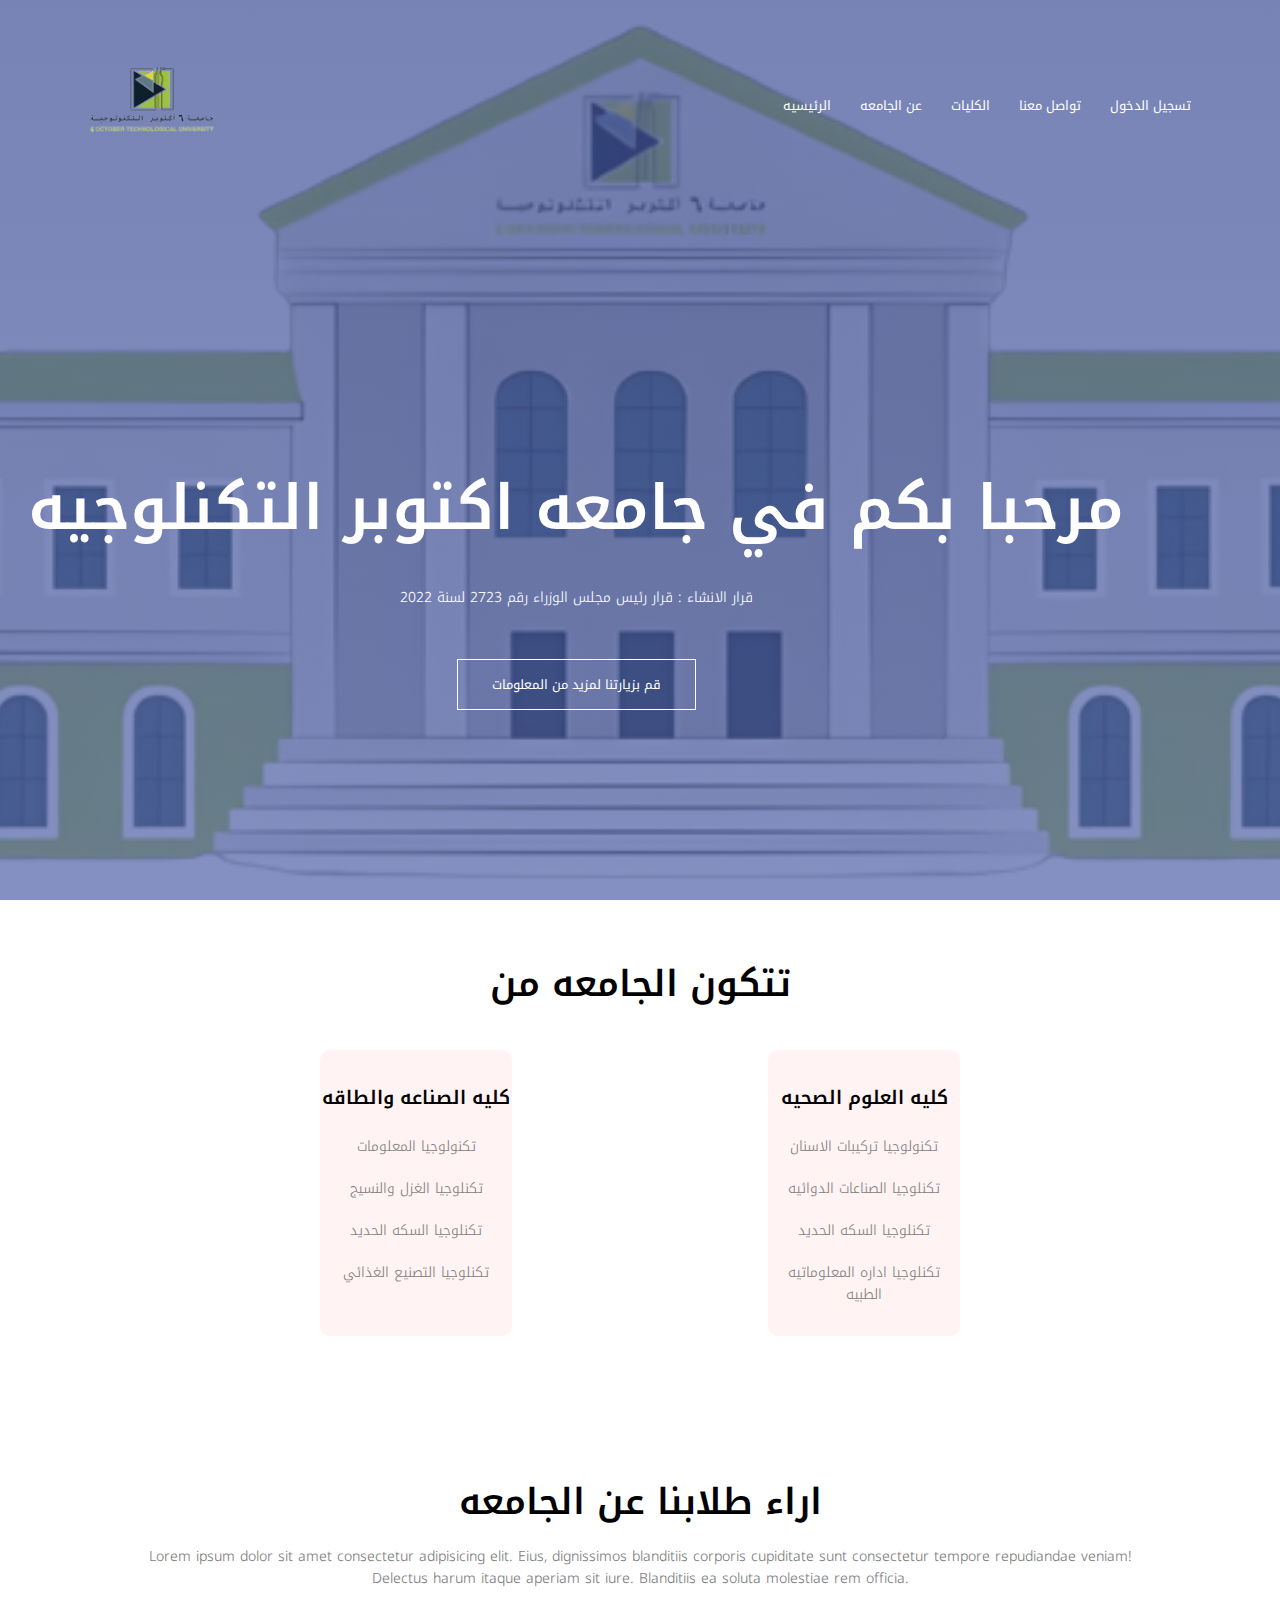
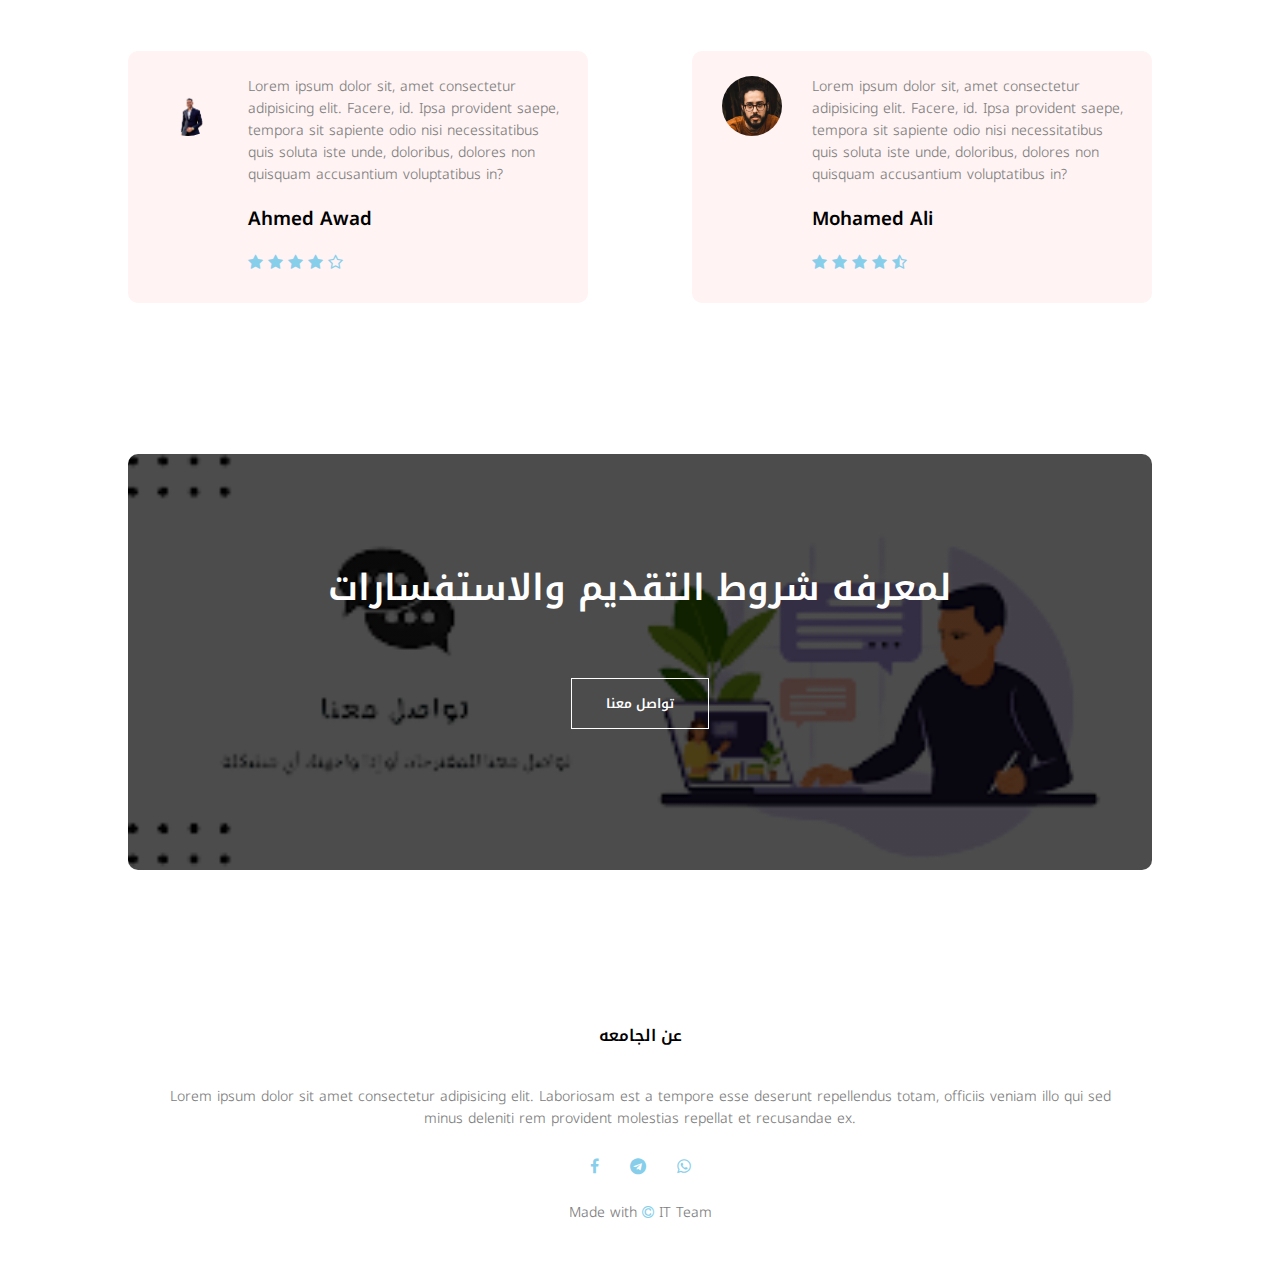
<file: index.html>
<!DOCTYPE html>
<html lang="ar">
<head>
  <link rel="preconnect" href="https://fonts.googleapis.com">
<link rel="preconnect" href="https://fonts.gstatic.com" crossorigin>
<link href="https://fonts.googleapis.com/css2?family=Noto+Kufi+Arabic:wght@100;200;300;400;500;600;700&display=swap" rel="stylesheet">
<link rel="stylesheet" href="https://maxcdn.bootstrapcdn.com/font-awesome/4.7.0/css/font-awesome.min.css">

  <meta charset="UTF-8">
  <meta name="viewport" content="width=device-width, initial-scale=1.0">
  <link rel="stylesheet" href="style.css">
  <title>جامعه اكتوبر التكنلوجيه - OTU</title>
</head>


<body>
    <section class="header">
      <nav>
        <a href="index.html"><img src="imgs/logo-removebg-preview.png" alt="logo"></a>
        <div class="nav-links" id="navLinks">
          <i class="fa fa-close " onclick="hideMenu()"></i>
          <ul>
            <li><a href="index.html">الرئيسيه</a></li>
            <li><a href="about.html">عن الجامعه</a></li>
            <li><a href="faculty.html">الكليات</a></li>
            <li><a href="contact.html">تواصل معنا</a></li>
            <li><a href="login.html">تسجيل الدخول</a></li>
          </ul>
        </div>
        <i class="fa fa-bars" onclick="showMenu()" ></i>
      </nav>
      <div class="text-box">
        <h1>مرحبا بكم في جامعه اكتوبر التكنلوجيه</h1>
        <p>قرار الانشاء : قرار رئيس مجلس الوزراء رقم 2723 لسنة 2022</p>
        <a href="contact.html" class="button">قم بزيارتنا لمزيد من المعلومات</a>
      </div>
    </section>

    <!-- الكليات والاقسام -->
    <section class="faculty">
      <h1>تتكون الجامعه من</h1>
      
      <div class="row">
        <div class="faculty-coul">
          <h3>كليه الصناعه والطاقه </h3>
          <p> تكنولوجيا المعلومات</p>
          <p>تكنلوجيا الغزل والنسيج</p>
          <p>تكنلوجيا السكه الحديد</p>
          <p>تكنلوجيا التصنيع الغذائي</p>
        </div>
        <div class="faculty-coul">
          <h3> كليه العلوم الصحيه</h3>
          <p> تكنولوجيا تركيبات الاسنان</p>
          <p>تكنلوجيا الصناعات الدوائيه</p>
          <p>تكنلوجيا السكه الحديد</p>
          <p>تكنلوجيا  اداره المعلوماتيه الطبيه</p>
        </div>
      </div>  
    </section>

    <section class="stud-say">
      <h1>اراء طلابنا عن الجامعه</h1>
      <p>Lorem ipsum dolor sit amet consectetur adipisicing elit. Eius, dignissimos blanditiis corporis cupiditate sunt consectetur tempore repudiandae veniam! Delectus harum itaque aperiam sit iure. Blanditiis ea soluta molestiae rem officia.</p>

      <div class="row">
        <div class="stud-say-col">
          <img src="imgs/men.png">
          <div>
            <p>Lorem ipsum dolor sit, amet consectetur adipisicing elit. Facere, id. Ipsa provident saepe, tempora sit sapiente odio nisi necessitatibus quis soluta iste unde, doloribus, dolores non quisquam accusantium voluptatibus in?</p>
            <h3>Ahmed Awad</h3>
            <i class="fa fa-star"></i>
            <i class="fa fa-star"></i>
            <i class="fa fa-star"></i>
            <i class="fa fa-star"></i>
            <i class="fa fa-star-o"></i>
          </div>
        </div>
        <div class="stud-say-col">
          <img src="imgs/user2.jpg">
          <div>
            <p>Lorem ipsum dolor sit, amet consectetur adipisicing elit. Facere, id. Ipsa provident saepe, tempora sit sapiente odio nisi necessitatibus quis soluta iste unde, doloribus, dolores non quisquam accusantium voluptatibus in?</p>
            <h3>Mohamed Ali</h3>
            <i class="fa fa-star"></i>
            <i class="fa fa-star"></i>
            <i class="fa fa-star"></i>
            <i class="fa fa-star"></i>
            <i class="fa fa-star-half-o"></i>
      </div>
    </section>

    <section class="cta">
      <h1>لمعرفه شروط التقديم والاستفسارات<h1>
        <a href="contact.html" class="button">تواصل معنا</a>    

    </section>


    <section class="footer">
      <h4>عن الجامعه</h4>
      <p>Lorem ipsum dolor sit amet consectetur adipisicing elit. Laboriosam est  a tempore esse deserunt repellendus totam, officiis veniam illo qui sed <br> minus deleniti rem provident molestias repellat et recusandae ex.</p>
      <div class="icons">
        <i class="fa fa-facebook"></i>
        <i class="fa fa-telegram"></i>
        <i class="fa fa-whatsapp"></i>
      </div>
      <p>Made with <i class="fa fa-copyright"></i> IT Team
      </p>

    </section>

    <!-- جزء الجافا -->
    <script>
      var navLinks = document.getElementById("navLinks");

      function showMenu(){

        navLinks.style.right ="0";
      }
      function hideMenu(){

        navLinks.style.right ="-200px";
      }
    </script>
</body>
</html>
</file>
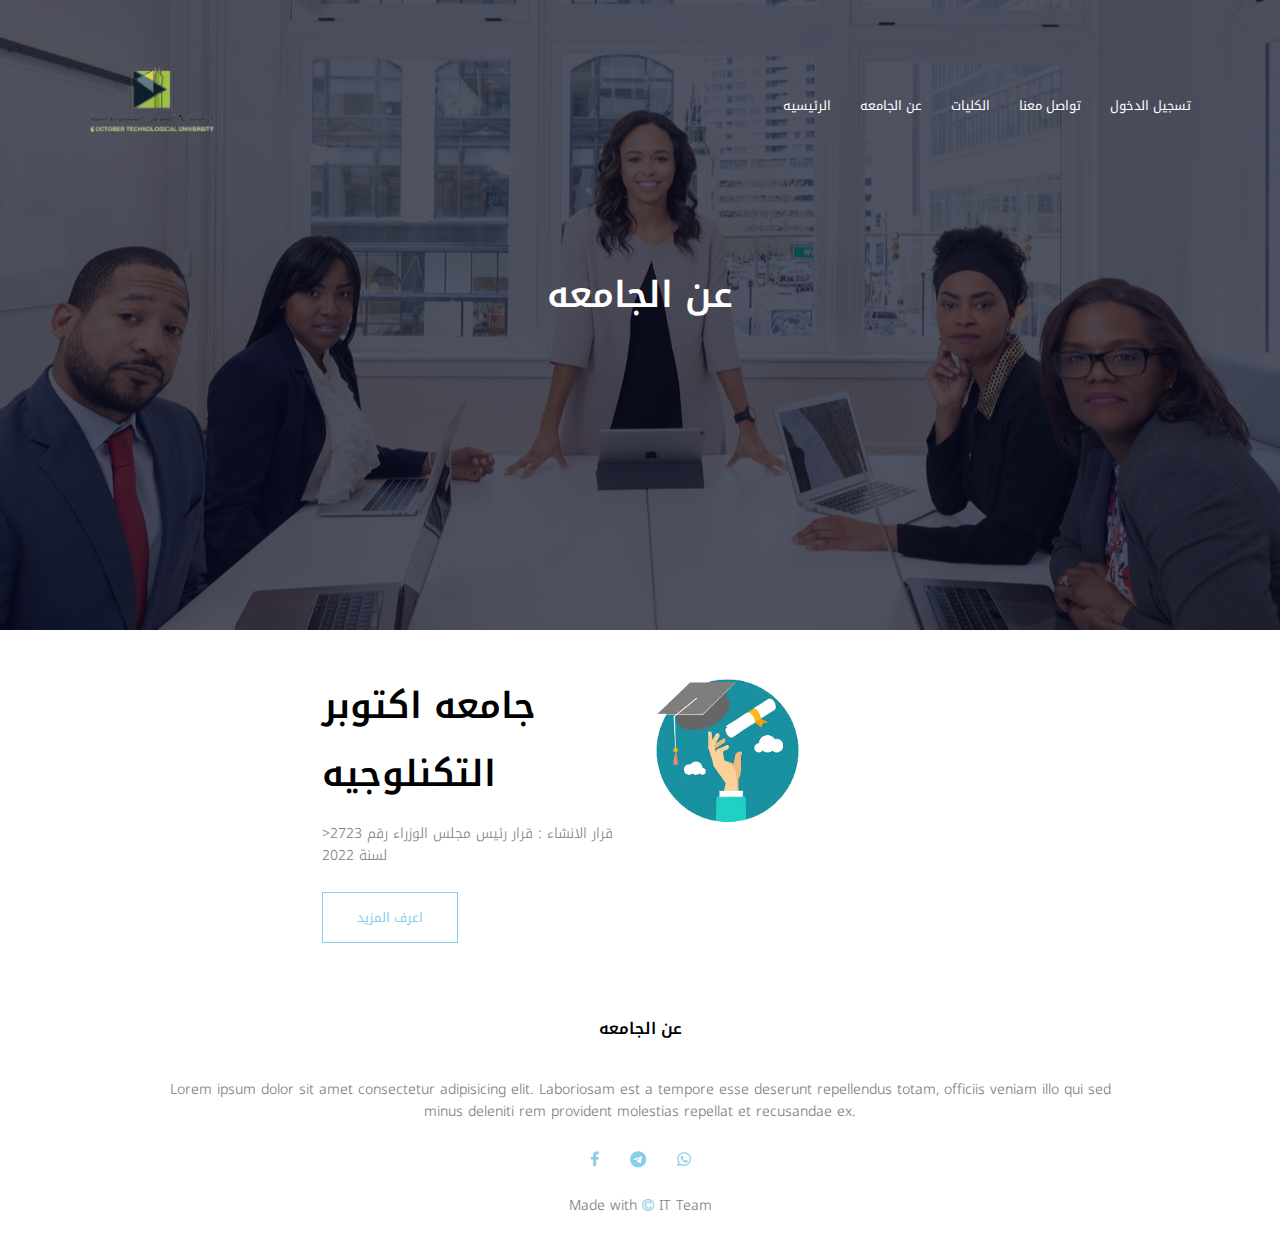
<file: about.html>
<!DOCTYPE html>
<html lang="ar">
<head>
  <link rel="preconnect" href="https://fonts.googleapis.com">
<link rel="preconnect" href="https://fonts.gstatic.com" crossorigin>
<link href="https://fonts.googleapis.com/css2?family=Noto+Kufi+Arabic:wght@100;200;300;400;500;600;700&display=swap" rel="stylesheet">
<link rel="stylesheet" href="https://maxcdn.bootstrapcdn.com/font-awesome/4.7.0/css/font-awesome.min.css">

  <meta charset="UTF-8">
  <meta name="viewport" content="width=device-width, initial-scale=1.0">
  <link rel="stylesheet" href="style.css">
  <title>عن الجامعه-OTU</title>
</head>


<body>
    <section class="sub-header">
      <nav>
        <a href="index.html"><img src="imgs/logo-removebg-preview.png" alt="logo"></a>
        <div class="nav-links" id="navLinks">
          <i class="fa fa-close " onclick="hideMenu()"></i>
          <ul>
            <li><a href="index.html">الرئيسيه</a></li>
            <li><a href="about.html">عن الجامعه</a></li>
            <li><a href="faculty.html">الكليات</a></li>
            <li><a href="contact.html">تواصل معنا</a></li>
            <li><a href="login.html">تسجيل الدخول</a></li>
          </ul>
        </div>
        <i class="fa fa-bars" onclick="showMenu()" ></i>
      </nav>

      <h1>عن الجامعه</h1>
      </section>

      <section class="about-us">

        <div class="row">

          <div class="about-col">
            <h1>جامعه اكتوبر التكنلوجيه</h1>
            <p>>قرار الانشاء : قرار رئيس مجلس الوزراء رقم 2723 لسنة 2022</p>
            <a href="" class="button red-btn">اعرف المزيد</a>
          </div>
  
          <div class="about-col">
            <img src="imgs/About-removebg-preview.png" alt="">
          </div>
        </div>
      </section>


    <section class="footer">
      <h4>عن الجامعه</h4>
      <p>Lorem ipsum dolor sit amet consectetur adipisicing elit. Laboriosam est  a tempore esse deserunt repellendus totam, officiis veniam illo qui sed <br> minus deleniti rem provident molestias repellat et recusandae ex.</p>
      <div class="icons">
        <i class="fa fa-facebook"></i>
        <i class="fa fa-telegram"></i>
        <i class="fa fa-whatsapp"></i>
      </div>
      <p>Made with <i class="fa fa-copyright"></i> IT Team
      </p>

    </section>

    <!-- جزء الجافا -->
    <script>
      var navLinks = document.getElementById("navLinks");

      function showMenu(){

        navLinks.style.right ="0";
      }
      function hideMenu(){

        navLinks.style.right ="-200px";
      }
    </script>
</body>
</html>
</file>
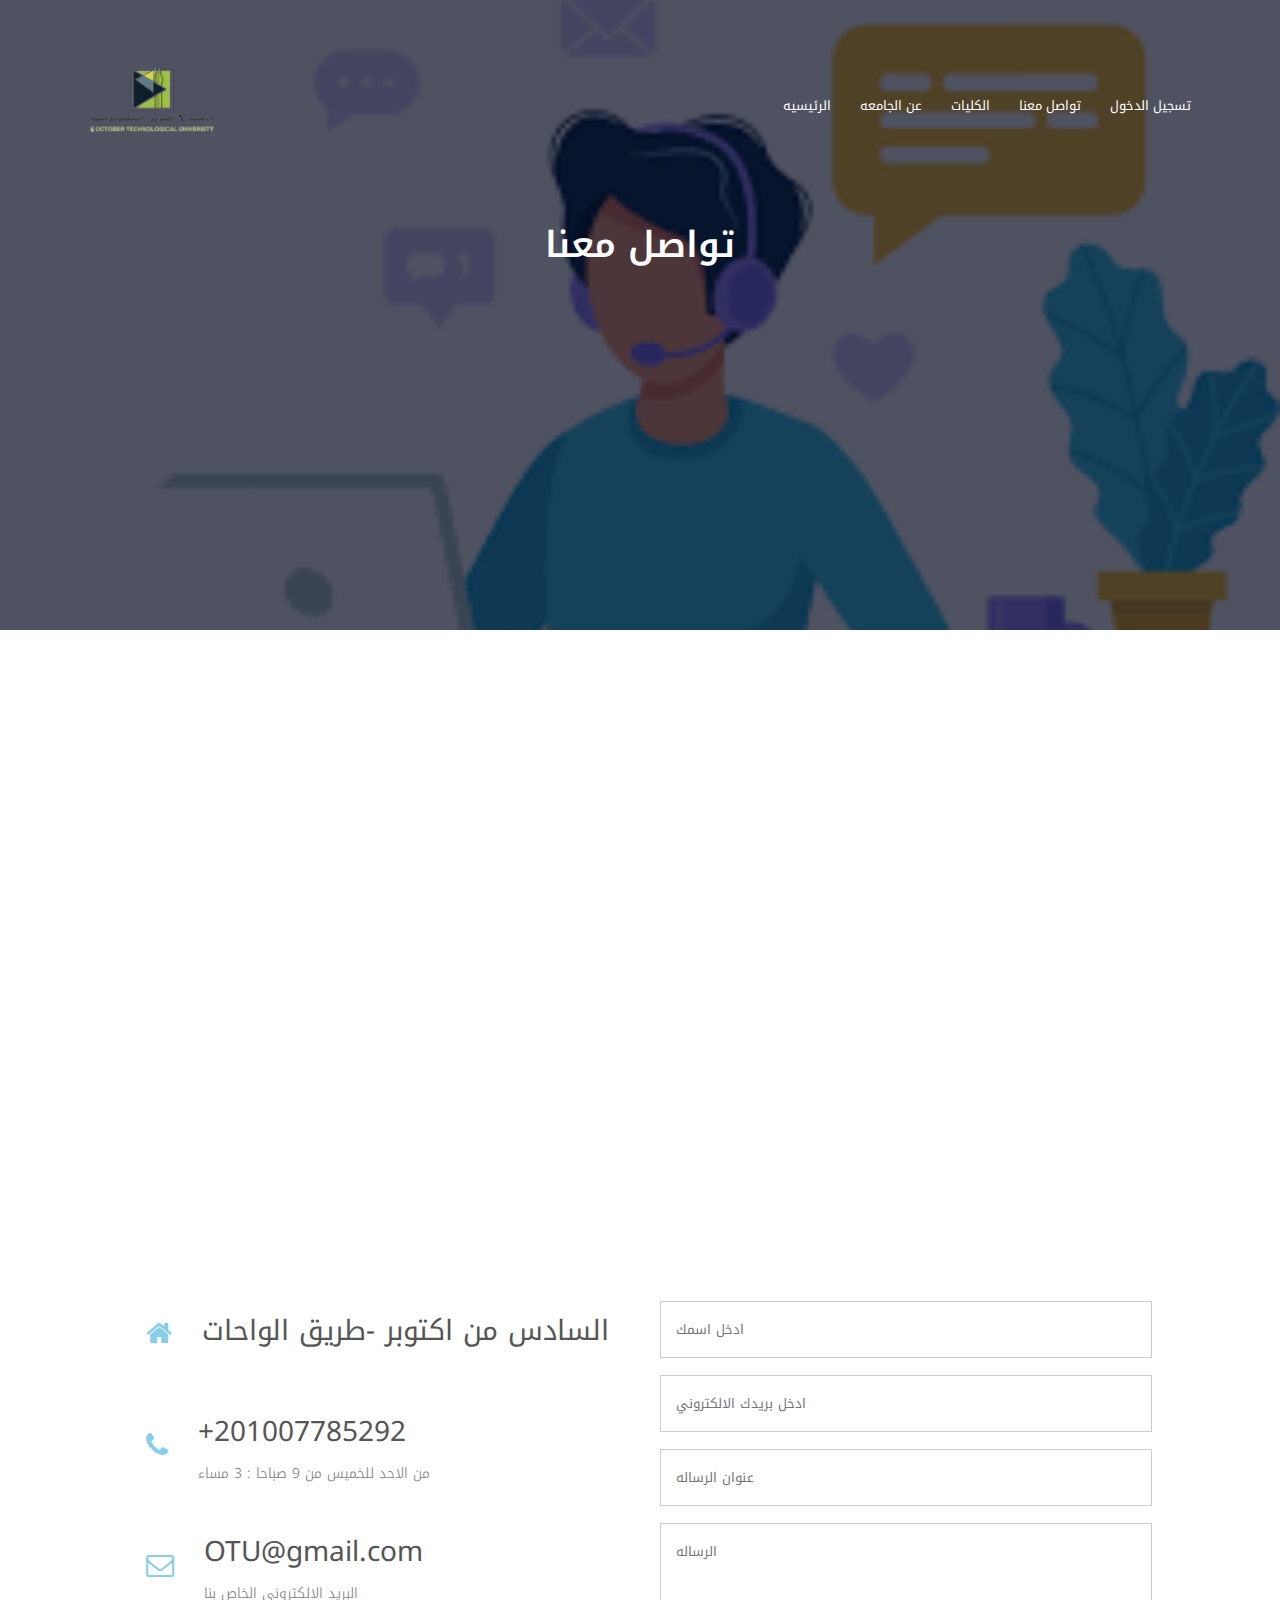
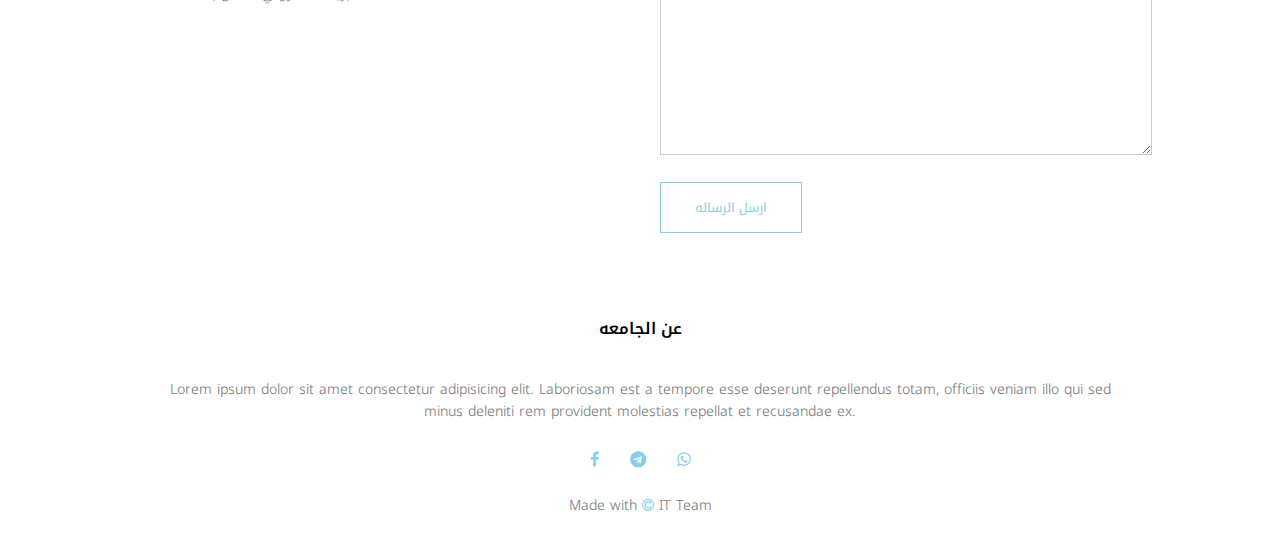
<file: contact.html>
<!DOCTYPE html>
<html lang="ar">
<head>
  <link rel="preconnect" href="https://fonts.googleapis.com">
<link rel="preconnect" href="https://fonts.gstatic.com" crossorigin>
<link href="https://fonts.googleapis.com/css2?family=Noto+Kufi+Arabic:wght@100;200;300;400;500;600;700&display=swap" rel="stylesheet">
<link rel="stylesheet" href="https://maxcdn.bootstrapcdn.com/font-awesome/4.7.0/css/font-awesome.min.css">

  <meta charset="UTF-8">
  <meta name="viewport" content="width=device-width, initial-scale=1.0">
  <link rel="stylesheet" href="style.css">
  <title> تواصل معنا-OTU</title>
</head>


<body>
    <section class="sub3-header">
      <nav>
        <a href="index.html"><img src="imgs/logo-removebg-preview.png" alt="logo"></a>
        <div class="nav-links" id="navLinks">
          <i class="fa fa-close " onclick="hideMenu()"></i>
          <ul>
            <li><a href="index.html">الرئيسيه</a></li>
            <li><a href="about.html">عن الجامعه</a></li>
            <li><a href="faculty.html">الكليات</a></li>
            <li><a href="contact.html">تواصل معنا</a></li>
            <li><a href="login.html">تسجيل الدخول</a></li>
          </ul>
        </div>
        <i class="fa fa-bars" onclick="showMenu()" ></i>
      </nav>

      <h1>تواصل معنا</h1>
      </section>

    <section class="location">

        <iframe src="https://www.google.com/maps/embed?pb=!1m18!1m12!1m3!1d6916.830850189276!2d30.933424383401885!3d29.909940348197296!2m3!1f0!2f0!3f0!3m2!1i1024!2i768!4f13.1!3m3!1m2!1s0x1458555568c38881%3A0x9bee6856978aa855!2z2KzYp9mF2LnZhyDYp9mD2KrZiNio2LEg2KfZhNiq2YPZhtmI2YTZiNis2YrYqQ!5e0!3m2!1sar!2seg!4v1701304424482!5m2!1sar!2seg" width="600" height="450" style="border:0;" allowfullscreen="" loading="lazy" referrerpolicy="no-referrer-when-downgrade"></iframe>    

    </section>



    <section class="contact-us">
        <div class="row">
            <div class="contact-col">
                <div>
                    <i class="fa fa-home"></i>
                <span>
                    <h5>السادس من اكتوبر -طريق الواحات</h5>
                </span>
                </div>
                <div>
                    <i class="fa fa-phone"></i>
                <span>
                    <h5>+201007785292</h5>
                    <p>من الاحد للخميس من 9 صباحا : 3 مساء</p>
                </span>
                </div>
                <div>
                    <i class="fa fa-envelope-o"></i>
                <span>
                    <h5>OTU@gmail.com</h5>
                    <p>البريد الالكتروني الخاص بنا</p>
                </span>
                </div>
            </div>

            <div class="contact-col">
                <form action="">
                    <input type="text" placeholder="ادخل اسمك" required>
                    <input type="email" placeholder="ادخل بريدك الالكتروني" required>
                    <input type="text" placeholder="عنوان الرساله" required>
                    <textarea  rows="8" placeholder="الرساله" required ></textarea>
                    <button type="submit" class="button red-btn ">ارسل الرساله</button>
                </form>
            
            </div>
        </div>
    </section>

    <section class="footer">
      <h4>عن الجامعه</h4>
      <p>Lorem ipsum dolor sit amet consectetur adipisicing elit. Laboriosam est  a tempore esse deserunt repellendus totam, officiis veniam illo qui sed <br> minus deleniti rem provident molestias repellat et recusandae ex.</p>
      <div class="icons">
        <i class="fa fa-facebook"></i>
        <i class="fa fa-telegram"></i>
        <i class="fa fa-whatsapp"></i>
      </div>
      <p>Made with <i class="fa fa-copyright"></i> IT Team
      </p>

    </section>

    <!-- جزء الجافا -->
    <script>
      var navLinks = document.getElementById("navLinks");

      function showMenu(){

        navLinks.style.right ="0";
      }
      function hideMenu(){

        navLinks.style.right ="-200px";
      }
    </script>
</body>
</html>
</file>
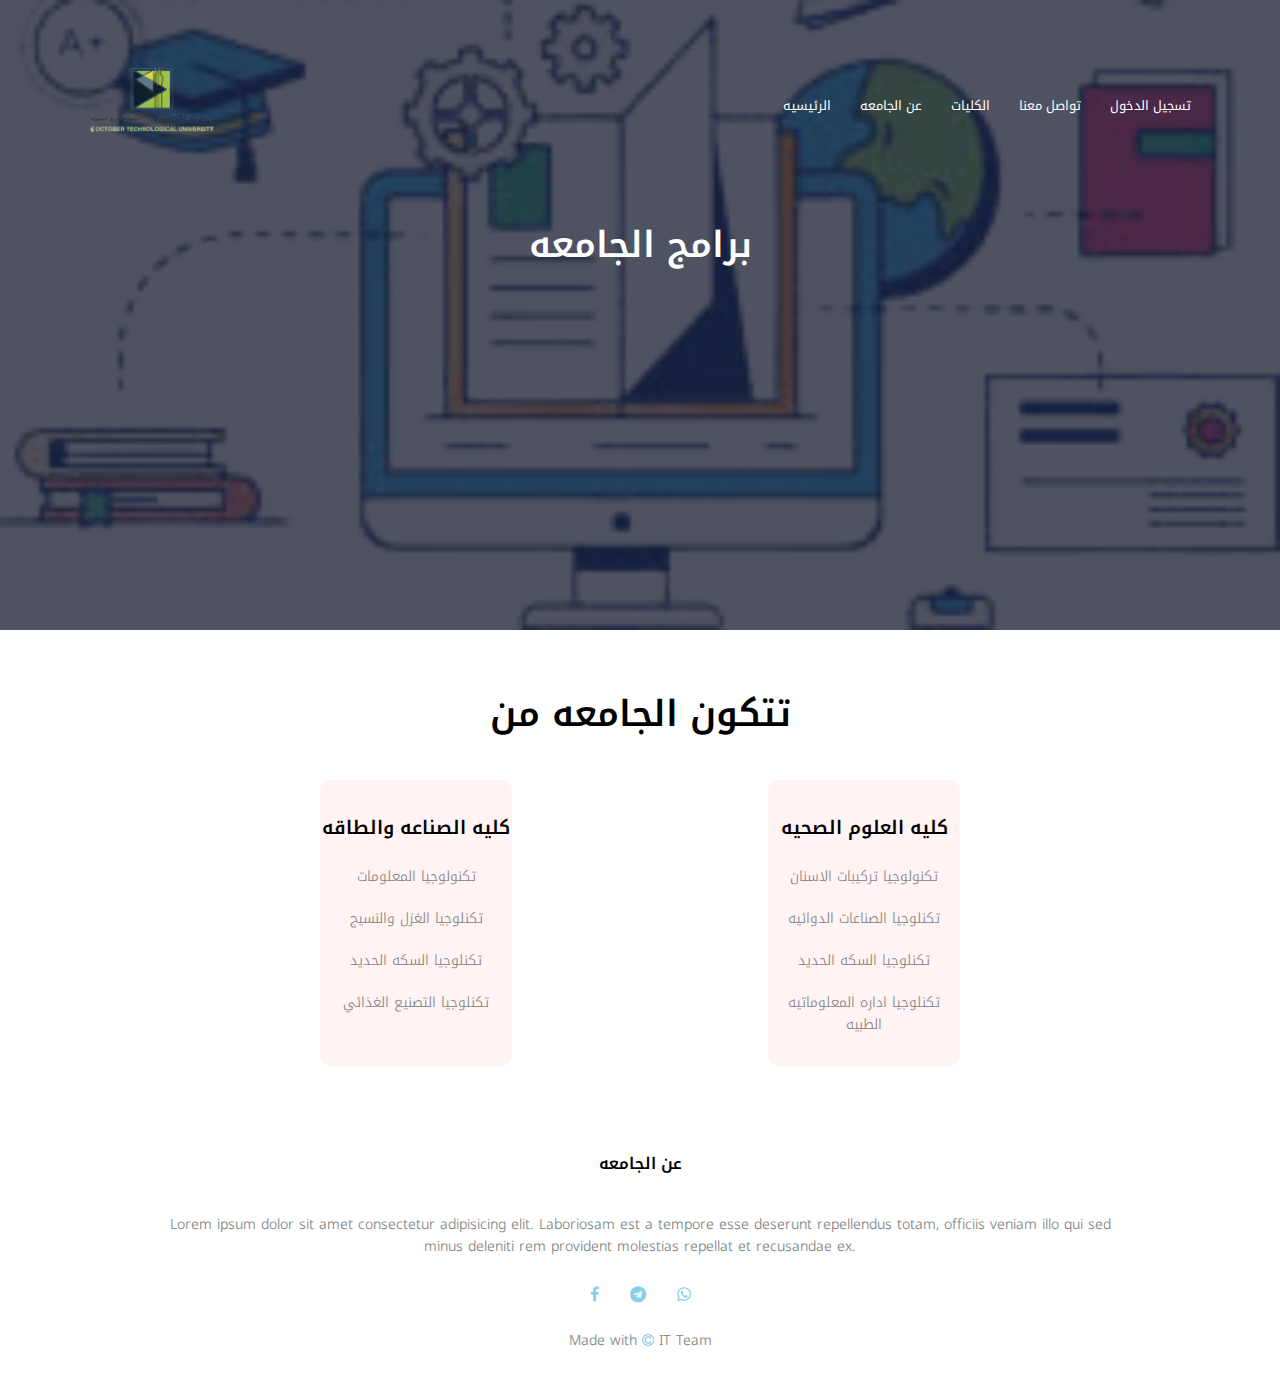
<file: faculty.html>
<!DOCTYPE html>
<html lang="ar">
<head>
  <link rel="preconnect" href="https://fonts.googleapis.com">
<link rel="preconnect" href="https://fonts.gstatic.com" crossorigin>
<link href="https://fonts.googleapis.com/css2?family=Noto+Kufi+Arabic:wght@100;200;300;400;500;600;700&display=swap" rel="stylesheet">
<link rel="stylesheet" href="https://maxcdn.bootstrapcdn.com/font-awesome/4.7.0/css/font-awesome.min.css">

  <meta charset="UTF-8">
  <meta name="viewport" content="width=device-width, initial-scale=1.0">
  <link rel="stylesheet" href="style.css">
  <title> الكليات-OTU</title>
</head>



<body>
    <section class="sub2-header">
      <nav>
        <a href="index.html"><img src="imgs/logo-removebg-preview.png" alt="logo"></a>
        <div class="nav-links" id="navLinks">
          <i class="fa fa-close " onclick="hideMenu()"></i>
          <ul>
            <li><a href="index.html">الرئيسيه</a></li>
            <li><a href="about.html">عن الجامعه</a></li>
            <li><a href="faculty.html">الكليات</a></li>
            <li><a href="contact.html">تواصل معنا</a></li>
            <li><a href="login.html">تسجيل الدخول</a></li>
          </ul>
        </div>
        <i class="fa fa-bars" onclick="showMenu()" ></i>
      </nav>

      <h1>برامج الجامعه</h1>
      </section>

      <section class="faculty">
        <h1>تتكون الجامعه من</h1>
        
        <div class="row">
          <div class="faculty-coul">
            <h3>كليه الصناعه والطاقه </h3>
            <p> تكنولوجيا المعلومات</p>
            <p>تكنلوجيا الغزل والنسيج</p>
            <p>تكنلوجيا السكه الحديد</p>
            <p>تكنلوجيا التصنيع الغذائي</p>
          </div>
          <div class="faculty-coul">
            <h3> كليه العلوم الصحيه</h3>
            <p> تكنولوجيا تركيبات الاسنان</p>
            <p>تكنلوجيا الصناعات الدوائيه</p>
            <p>تكنلوجيا السكه الحديد</p>
            <p>تكنلوجيا  اداره المعلوماتيه الطبيه</p>
          </div>
        </div>  
      </section>
  


    <section class="footer">
      <h4>عن الجامعه</h4>
      <p>Lorem ipsum dolor sit amet consectetur adipisicing elit. Laboriosam est  a tempore esse deserunt repellendus totam, officiis veniam illo qui sed <br> minus deleniti rem provident molestias repellat et recusandae ex.</p>
      <div class="icons">
        <i class="fa fa-facebook"></i>
        <i class="fa fa-telegram"></i>
        <i class="fa fa-whatsapp"></i>
      </div>
      <p>Made with <i class="fa fa-copyright"></i> IT Team
      </p>

    </section>

    <!-- جزء الجافا -->
    <script>
      var navLinks = document.getElementById("navLinks");

      function showMenu(){

        navLinks.style.right ="0";
      }
      function hideMenu(){

        navLinks.style.right ="-200px";
      }
    </script>
</body>
</html>
</file>
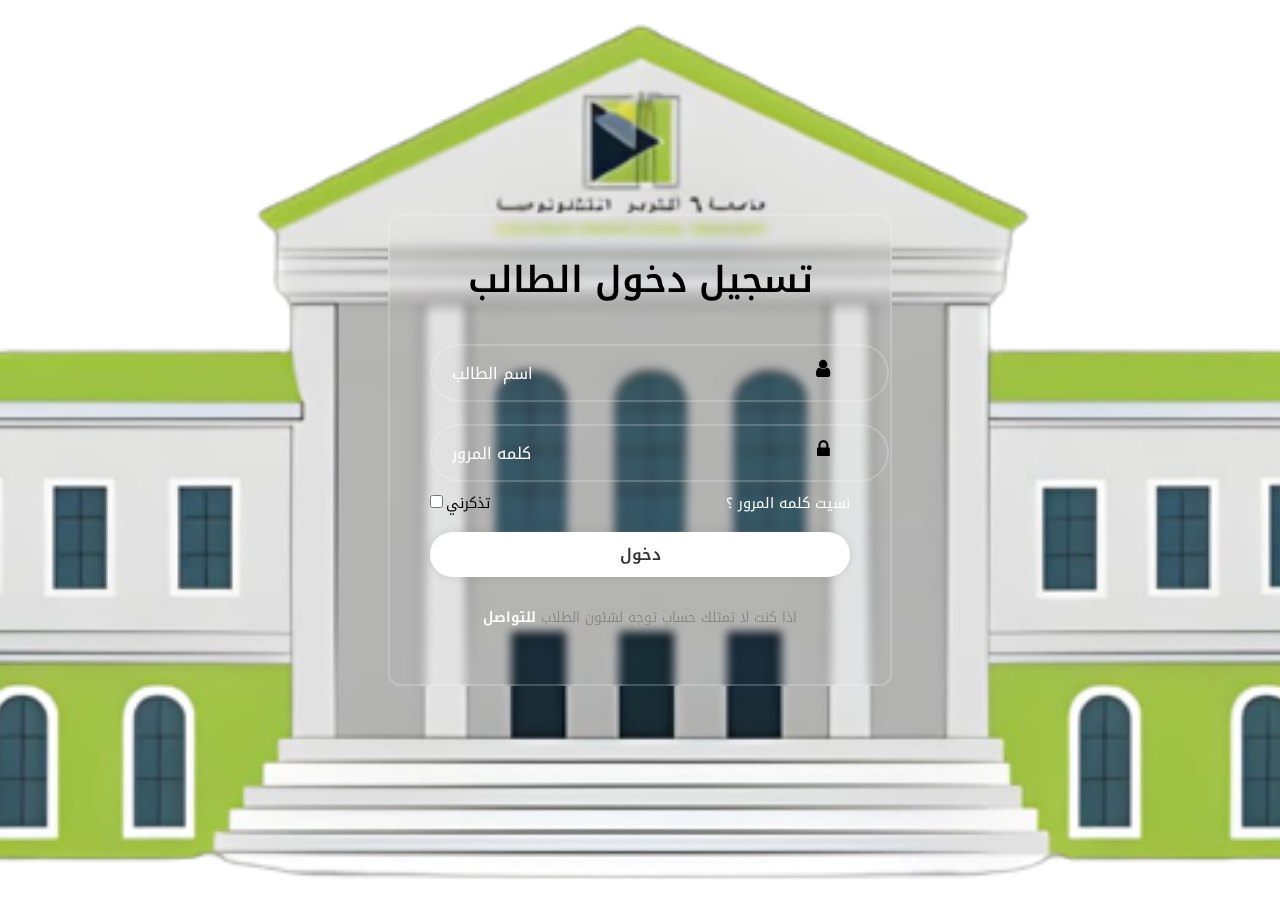
<file: login.html>
<!DOCTYPE html>
<html lang="ar">
<head>
  <link rel="preconnect" href="https://fonts.googleapis.com">
<link rel="preconnect" href="https://fonts.gstatic.com" crossorigin>
<link href="https://fonts.googleapis.com/css2?family=Noto+Kufi+Arabic:wght@100;200;300;400;500;600;700&display=swap" rel="stylesheet">
<link rel="stylesheet" href="https://maxcdn.bootstrapcdn.com/font-awesome/4.7.0/css/font-awesome.min.css">

  <meta charset="UTF-8">
  <meta name="viewport" content="width=device-width, initial-scale=1.0">
  <link rel="stylesheet" href="style.css">
  <title>جامعه اكتوبر التكنلوجيه - OTU</title>
</head>

<body>
    <div class="bg">
        <div class="wrapper">
            <form action="">
              <h1>تسجيل دخول الطالب</h1>
              <div class="input-box">
                <input type="text" placeholder="اسم الطالب" required>
                <i class="fa fa-user"></i>
              </div>
              <div class="input-box">
                <input type="password" placeholder="كلمه المرور" required>
                <i class="fa fa-lock"></i>
              </div>
              <div class="remember-forgot">
                <label><input type="checkbox">تذكرني</label>
                <a href="#">نسيت كلمه المرور ؟</a>
              </div>
              <button type="submit" class="btn">دخول</button>
              <div class="register-link">
                <p>اذا كنت لا تمتلك حساب توجه لشئون الطلاب <a href="contact.html">للتواصل </a></p>
              </div>
            </form>
          </div>
</body>
</file>
<file: style.css>
*{
	margin: 0;
	padding: 0;
	font-family: 'Noto Kufi Arabic', sans-serif;
}
.header{
	min-height: 100vh;
	width: 100%;
	background-image:linear-gradient(rgba(62, 79, 149, 0.7),rgba(80, 97, 167, 0.7)),url('imgs/main.png');
	background-position: center;
	background-size: cover;
	position: relative;
}

nav{
	display: flex;
	padding:  2% 6%;
	justify-content: space-between;
	align-items: center;
	list-style: none;
}
nav img{
	width: 150px;
}
.nav-links{
	flex: 1;
	text-align: right;
}
.nav-links ul li{
	list-style: none;
	display: inline-block;
	padding: 8px 12px;
	position: relative;
}
.nav-links ul li a{
	color: white;
	text-decoration: none;
	font-size: 13px;
}
.nav-links ul li::after{
	content: '';
	width: 0%;
	height: 2px;
	background-color:aquamarine;
	display: block;
	margin: auto;
	transition: 0.5s;
}
.nav-links ul li:hover::after{
	width: 100%;
}
.text-box{
	width: 90%;
	color: white;
	position: absolute;
	top: 50%;
	left: auto;
	text-align: center;
}
.text-box h1{
	font-size: 62px;
}
.text-box p{
	margin: 10px 0 40px;
	font-size: 14px;
	color: white;
}
.button{
	display: inline-block;
	text-decoration: none;
	color: white;
	border: 1px solid white;
	padding: 12px 34px;
	font-size: 13px;
	background: transparent;
	position: relative;
	cursor: pointer;
}
.button:hover{
	border: 1px solid#607782;
	background: #5979c3;
	transition: 1s;
}
nav .fa{
	display: none;
}
@media(max-width : 700px){
	.text-box h1{
		font-size: 20px 
	}
	.nav-links ul li{
		display: block;
	}
	.nav-links{
		position: fixed;
		background: #5979c3;
		height: 100vh;
		width: 200px;
		top: 0;
		right: -200px;
		text-align: left;
		z-index: 2;
		transition: 1s;
	}
	nav .fa{
		display: block;
		color: white;
		margin: 10px;
		font-size: 22px;
		cursor: pointer;
	}
	.nav-links ul{
		padding: 30px;
	}
}

.faculty{
	width: 50%;
	margin: auto;
	text-align: center;
	padding-top: 50px;
}
h1{
	font-size: 36px;
	font-weight: 600;
}
p{
	color: gray;
	font-size: 14px;
	font-weight: 300;
	line-height: 22px;
	padding: 10px;
}
.row{
	margin-top: 5%;
	display: flex;
	justify-content: space-between;

}
.faculty-coul{
	flex-basis: 30%;
	background: #fff3f3;
	border-radius: 10px;
	margin-bottom: 5%;
	padding: 20px 2px;
	box-sizing: border-box;
}
h3{
	text-align: center;
	font-weight: 600;
	margin: 10px 0;
}
.faculty-coul:hover{
	box-shadow: 0 0 20px 0px rgba(0,0,0,0.2);
}
@media(max-width: 700px){
	.row{
		flex-direction: column;
	}
}

.stud-say{
	width: 80%;
	margin: auto;
	padding-top: 100px;
	text-align: center;
}
.stud-say-col{
	flex-basis: 40%;
	border-radius: 10px;
	margin-bottom: 5%;
	text-align: left;
	background: #fff3f3;
	padding: 25px;
	cursor: pointer;
	display: flex;
}
.stud-say-col img{
	height: 60px;
	margin-left: 5px;
	margin-right: 30px;
	border-radius: 50%;

}
.stud-say-col p{
	padding: 0;
}
.stud-say-col h3{
	margin-top: 15px;
	text-align: left;
}
.stud-say-col .fa{
	color: skyblue;
}



.cta{
	margin: 100px auto; 
	width: 80%;
	background-image: linear-gradient(rgba(0,0,0,0.7),rgba(0,0,0,0.7)),url(imgs/contact\ us.png);
	background-position: center;
	background-size: cover;
	border-radius: 10px;
	text-align: center;
	padding: 100px 0;
}
.cta h1{
	color: white;
	margin-bottom: 40px;
	padding: 0;
}
@media(max-width: 700px) {
	.cta h1{
		font-size: 24px;
	}
}

.footer{
	width: 100%;
	text-align: center;
	padding: 30px 0;

}
.footer h4{
	margin-bottom: 25px;
	margin-top: 20px;
	font-weight: 600;
}


.icons .fa{
	color: skyblue;
	margin: 0 13px;
	cursor: pointer;
	padding: 18px 0;
}
.fa-copyright{
	color: skyblue;
}


.sub-header{
	height: 70vh;
	width: 100%;
	background-image: linear-gradient(rgba(4,9,30,0.7),rgba(4,9,30,0.7)),url(imgs/about.jpg);
	background-position: center;
	background-size: cover;
	text-align: center;
	color: white;
}
.sub-header h1{
	margin-top: 50px;
}

.about-us{
	width: 50%;
	margin: auto;
	padding-bottom: 10px;
}

.about-col{
	flex-basis: 48%;
	padding: 10px 2px;
}


.about-col img{
	width: 50%;
}

.about-col h1{
	padding-top: 0;
}
.about-col p{
	padding: 15px 0 25px;
}

.red-btn{
	border: 1px solid skyblue;
	background: transparent;
	color: skyblue;
}

.red-btn:hover{
	color: white;
}

.sub2-header{
	height: 70vh;
	width: 100%;
	background-image: linear-gradient(rgba(4,9,30,0.7),rgba(4,9,30,0.7)),url(imgs/courses.png);
	background-position: center;
	background-size: cover;
	text-align: center;
	color: white;
}


.sub3-header{
	height: 70vh;
	width: 100%;
	background-image: linear-gradient(rgba(4,9,30,0.7),rgba(4,9,30,0.7)),url(imgs/contact.png);
	background-position: center;
	background-size: cover;
	text-align: center;
	color: white;
}

.location{
	width: 80%;
	margin: auto;
	padding: 80px 0;
}
.location iframe{
	width: 100%;
}
.contact-us{
	width: 80%;
	margin: auto;
}
.contact-col{
	flex-basis: 48%;
	margin-bottom: 30px;
}
.contact-col div{
	display: flex;
	align-items: center;
	margin-bottom: 40px;
}
.contact-col div .fa{
	font-size: 28px;
	color: skyblue;
	margin: 18px;
	margin-right: 30px;
}

.contact-col div p{
	padding: 0;
}
.contact-col div h5{
	font-size: 28px;
	margin-bottom: 5px;
	color: #555;
	font-weight: 400;
}
.contact-col input, .contact-col textarea{
	width: 100%;
	padding: 15px;
	margin-bottom: 17px;
	border: 1px solid #ccc;
	box-sizing: border-box;
}

.bg{
	display: flex;
    justify-content: center;
    align-items: center;
    min-height: 100vh;
    background: url(imgs/main.png) no-repeat;
    background-size: cover;
    background-position: center;
}
.wrapper{
	width: 420px;
	background: transparent;
	border: 2px solid rgba(255, 255, 255, .2);
	backdrop-filter: blur(5px);
	color: rgb(0, 0, 0);
	border-radius: 12px;
	padding: 30px 40px;
}
.wrapper h1{
	font-size: 36px;
	text-align: center;
}
.wrapper .input-box{
	position: relative;
	width: 100%;
	height: 50px;
	
	margin: 30px 0;
}
.input-box input{
	width: 100%;
	height: 100%;
	background: transparent;
	border: none;
	border: 2px solid rgba(255, 255, 255, .2);
	border-radius: 40px;
	font-size: 16px;
	color: #fff;
	padding: 2px 15px 2px 20px;
}
.input-box input::placeholder{
	color: #fff;
}
.input-box i{
	position: absolute;
	right: 20px;
	top: 30%;
	font-size: 20px;

}
.wrapper .remember-forgot{
	display: flex;
	justify-content: space-between;
	font-size: 14.5px;
	margin: -15px 0 15px;
}
.remember-forgot label input{
	accent-color: #fff;
	margin-right: 3px;
}
.remember-forgot a{
	color: #fff;
	text-decoration: none;

}
.remember-forgot a:hover{
	text-decoration: underline;
}
.wrapper .btn{
	width: 100%;
	height: 45px;
	background: #fff;
	border: none;
	outline: none;
	border-radius: 40px;
	box-shadow: 0 0 10px rgba(0, 0, 0, .1);
	cursor: pointer;
	font-size: 16px;
	color: #333;
	font-weight: 600;
}
.wrapper .register-link{
	font-size: 14.5px;
	text-align: center;
	margin: 20px 0 15px;
}
.register-link p a{
	color: #fff;
	text-decoration: none;
	font-weight: 600;
}
.register-link p a:hover{
	text-decoration: underline;
}
</file>
